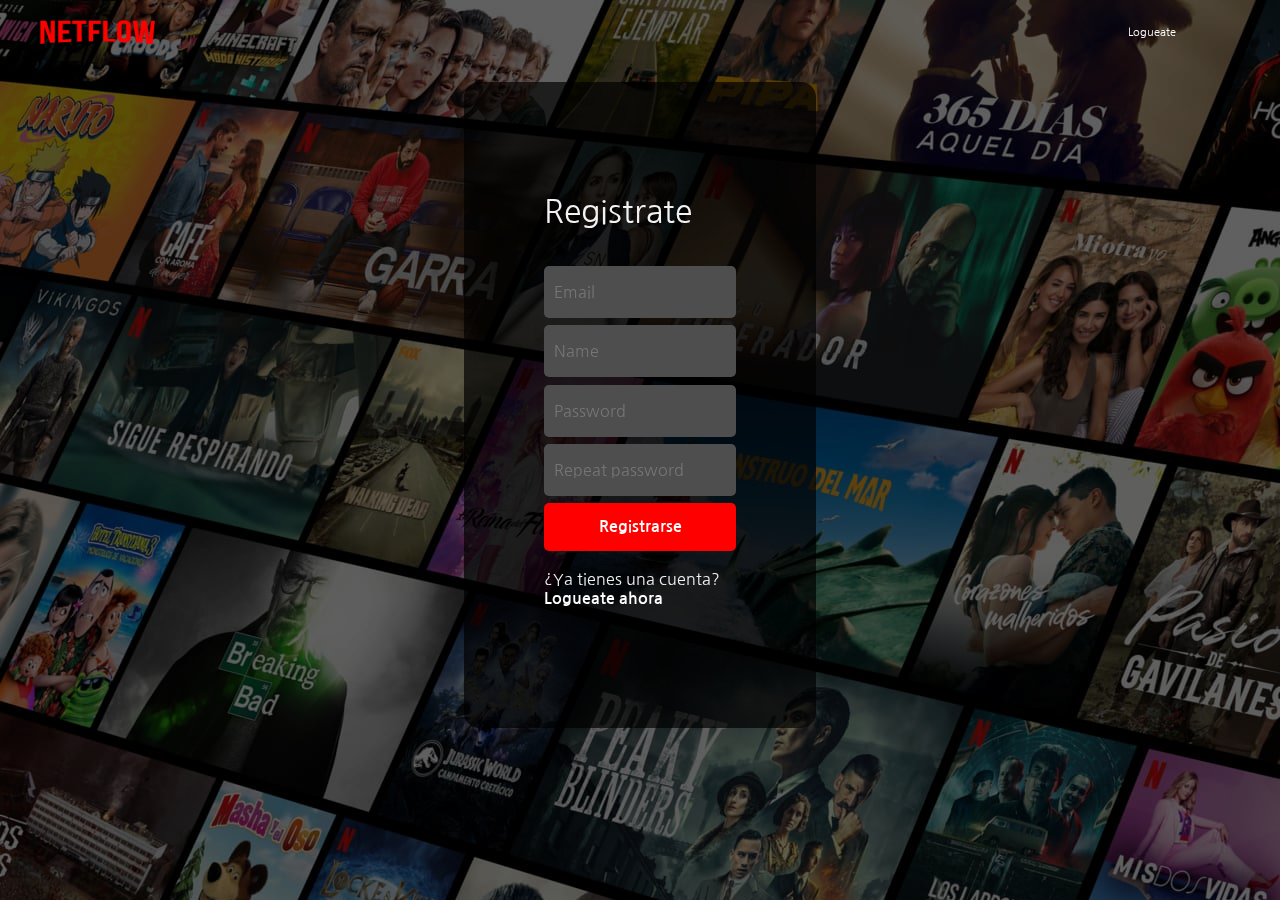
<file: register.html>
<!DOCTYPE html>
<html lang="en">
<head>
    <meta charset="UTF-8">
    <meta http-equiv="X-UA-Compatible" content="IE=edge">
    <meta name="viewport" content="width=device-width, initial-scale=1.0">
    <link rel="preconnect" href="https://fonts.googleapis.com">
    <link rel="preconnect" href="https://fonts.gstatic.com" crossorigin>
    <link href="https://fonts.googleapis.com/css2?family=Nanum+Gothic&display=swap" rel="stylesheet">
    <link rel="stylesheet" href="./public/styles/normalize.css">
    <link rel="stylesheet" href="./public/styles/styles.css">
    <title>Register</title>
</head>
<body class="register">
    <header>
        <section class="contain-init">
            <div class="contain-logo">
                <img src="./public/images/logo.png" alt="not found">
            </div>
        </section>
        <section class="contain-profile">
            <a href="./login.html">Logueate</a>
        </section>
    </header>
    <main>
        <form>
            <p class="title">Registrate</p>
            <div class="contain-inputs">
                <input class="email" type="text" placeholder="Email">
                <input class="name" type="text" placeholder="Name">
                <input class="pass" type="password" placeholder="Password">
                <input class="pass2" type="password" placeholder="Repeat password">
                <button class="btnSubmit" type="submit">Registrarse</button>
            </div>
            <p class="login">¿Ya tienes una cuenta? <a href="./login">Logueate ahora</a></p>
        </form>
    </main>
</body>
</html>
</file>
<file: public/styles/styles.css>
@import url('./header.css');
@import url('./home.css');
@import url('./register.css');
@import url('./footer.css');

:root {
    --black: #141414;
    --white: #f3f1f1;
    --hover: rgb(139, 139, 139);
    --base-font: 'Nanum Gothic';
    --buton-white: rgba(255, 255, 255, 0.73);
    --buton-gray: rgba(128, 128, 128, 0.509)
}

a {
    color: white;
    text-decoration: none;
}
</file>
